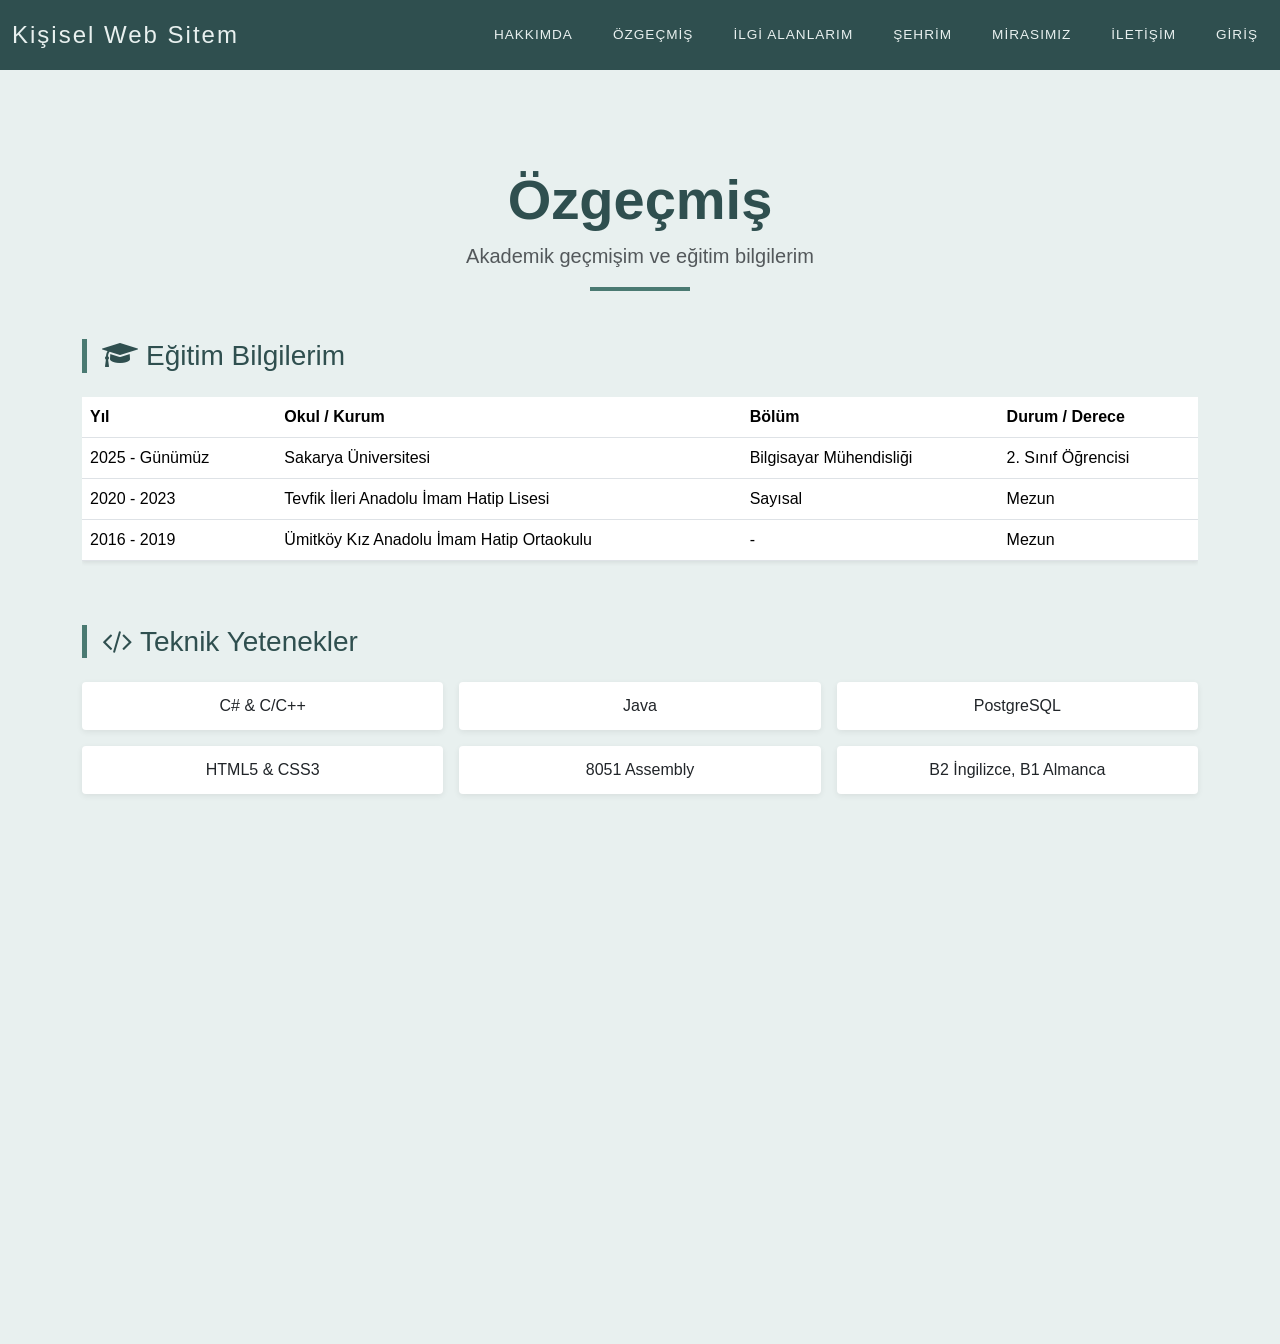
<file: cv.html>
<!doctype html>
<html lang="tr">
<head>
    <meta charset="utf-8">
    <meta name="viewport" content="width=device-width, initial-scale=1.0">
    <title>Özgeçmiş - Kişisel Web Sitem</title>
    
    <link href="https://cdn.jsdelivr.net/npm/bootstrap@5.3.3/dist/css/bootstrap.min.css" rel="stylesheet">
    <link rel="stylesheet" href="https://cdnjs.cloudflare.com/ajax/libs/font-awesome/4.7.0/css/font-awesome.min.css">
    <link href="style.css" rel="stylesheet">
</head>
<body>

<header>
    <nav class="navbar navbar-expand-md">
        <div class="container-fluid">
            <a class="navbar-brand d-flex align-items-center" href="index.html">
                <span class="fs-4 fw-light navbar-brand-text">Kişisel Web Sitem</span>
            </a>
            <button class="navbar-toggler navbar-toggler-custom" type="button" data-bs-toggle="collapse" data-bs-target="#navbarNav">
                <span class="navbar-toggler-icon navbar-toggler-icon-custom"></span>
            </button>
            <div class="collapse navbar-collapse" id="navbarNav">
                <ul class="navbar-nav ms-auto text-uppercase fs-6">
                    <li class="nav-item"><a class="nav-link nav-link-custom" href="hakkimda.html">Hakkımda</a></li>
                    <li class="nav-item"><a class="nav-link nav-link-custom active" href="cv.html">Özgeçmiş</a></li>
                    <li class="nav-item"><a class="nav-link nav-link-custom" href="ilgi_alanlarim.html">İlgi Alanlarım</a></li>
                    <li class="nav-item"><a class="nav-link nav-link-custom" href="sehir.html">Şehrim</a></li>
                    <li class="nav-item"><a class="nav-link nav-link-custom" href="miras.html">Mirasımız</a></li>
                    <li class="nav-item"><a class="nav-link nav-link-custom" href="iletisim.html">İletişim</a></li>
                    <li class="nav-item"><a class="nav-link nav-link-custom" href="login.php">Giriş</a></li>
                </ul>
            </div>
        </div>
    </nav>
</header>

<main class="container my-5 py-5">

    <section class="text-center mb-5">
        <h1 class="display-4 fw-bold cv-baslik">Özgeçmiş</h1>
        <p class="lead text-muted">Akademik geçmişim ve eğitim bilgilerim</p>
        <hr class="cv-hr">
    </section>

    <section class="mb-5">
        <article>
            <h2 class="h3 mb-4 bolum-baslik-sol">
                <i class="fa fa-graduation-cap me-2"></i>Eğitim Bilgilerim
            </h2>
            <div class="table-responsive">
                <table class="table table-hover shadow-sm custom-cv-table">
                    <thead>
                        <tr>
                            <th>Yıl</th>
                            <th>Okul / Kurum</th>
                            <th>Bölüm</th>
                            <th>Durum / Derece</th>
                        </tr>
                    </thead>
                    <tbody>
                        <tr>
                            <td>2025 - Günümüz</td>
                            <td>Sakarya Üniversitesi</td>
                            <td>Bilgisayar Mühendisliği</td>
                            <td>2. Sınıf Öğrencisi</td>
                        </tr>
                        <tr>
                            <td>2020 - 2023</td>
                            <td>Tevfik İleri Anadolu İmam Hatip Lisesi</td>
                            <td>Sayısal</td>
                            <td>Mezun</td>
                        </tr>
                        <tr>
                            <td>2016 - 2019</td>
                            <td>Ümitköy Kız Anadolu İmam Hatip Ortaokulu</td>
                            <td>-</td>
                            <td>Mezun</td>
                        </tr>
                    </tbody>
                </table>
            </div>
        </article>
    </section>

    <section class="mb-5">
        <article>
            <h2 class="h3 mb-4 bolum-baslik-sol">
                <i class="fa fa-code me-2"></i>Teknik Yetenekler
            </h2>
            <div class="row g-3">
                <div class="col-md-4"><div class="yetenek-kutu">C# & C/C++</div></div>
                <div class="col-md-4"><div class="yetenek-kutu">Java</div></div>
                <div class="col-md-4"><div class="yetenek-kutu">PostgreSQL</div></div>
                <div class="col-md-4"><div class="yetenek-kutu">HTML5 & CSS3</div></div>
                <div class="col-md-4"><div class="yetenek-kutu">8051 Assembly</div></div>
                <div class="col-md-4"><div class="yetenek-kutu">B2 İngilizce, B1 Almanca</div></div>
            </div>
        </article>
    </section>

</main>

<footer class="site-footer">
    <div class="container">
        <div class="row mb-4">
            <div class="col-md-4 mb-4">
                <h4>Kişisel Web Sitem</h4>
                <p class="footer-desc">Eğitim ve Yetkinliklerim.</p>
            </div>
            <div class="col-md-4 mb-4">
                <h6 class="footer-heading">Sayfalar</h6>
                <ul>
                    <li><a href="hakkimda.html">Hakkımda</a></li>
                    <li><a href="cv.html">Özgeçmiş</a></li>
                    <li><a href="ilgi_alanlarim.html">İlgi Alanlarım</a></li>
                    <li><a href="sehir.html">Şehrim</a></li>
                    <li><a href="miras.html">Mirasımız</a></li>
                    <li><a href="iletisim.html">İletişim</a></li>
                </ul>
            </div>
            <div class="col-md-4 mb-4">
                <h6 class="footer-heading">Sosyal Medya</h6>
                <ul>
                    <li><a href="https://twitter.com"><i class="fa fa-twitter me-2"></i>Twitter</a></li>
                    <li><a href="https://www.instagram.com" target="_blank"><i class="fa fa-instagram me-2"></i>Instagram</a></li>
                </ul>
            </div>
        </div>
        <div class="footer-bottom">
            <p>© 2026 Kişisel Web Sitem</p>
        </div>
    </div>
</footer>

<script src="https://cdn.jsdelivr.net/npm/bootstrap@5.3.3/dist/js/bootstrap.bundle.min.js"></script>
</body>
</html>
</file>
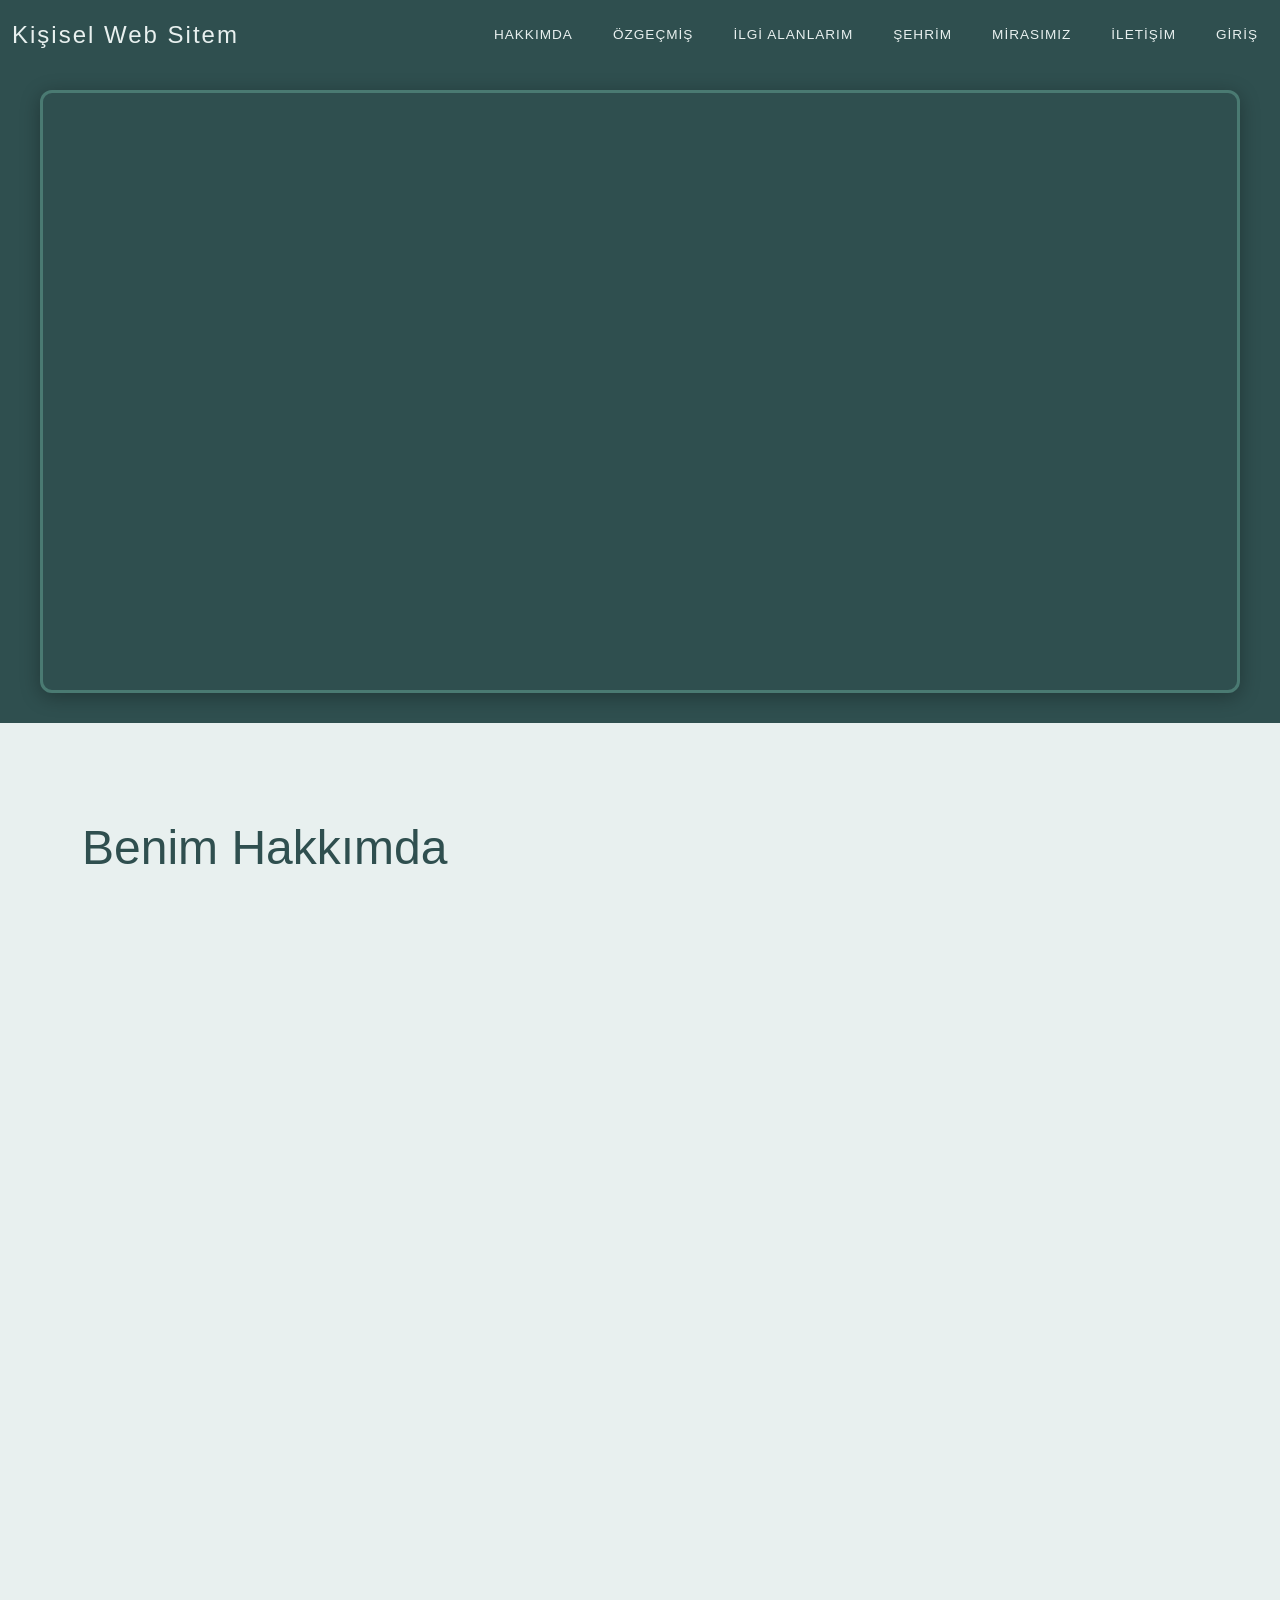
<file: hakkimda.html>
<!doctype html>
<html lang="tr">
<head>
    <meta charset="utf-8">
    <meta name="viewport" content="width=device-width, initial-scale=1.0">
    <title>Hakkımda - Kişisel Web Sitem</title>
    
    <link href="https://cdn.jsdelivr.net/npm/bootstrap@5.3.3/dist/css/bootstrap.min.css" rel="stylesheet">
    <link rel="stylesheet" href="https://cdnjs.cloudflare.com/ajax/libs/font-awesome/4.7.0/css/font-awesome.min.css">
    <link href="style.css" rel="stylesheet">
</head>
<body>

<div class="navbar-video-wrap">
    <nav class="navbar navbar-expand-md">
        <div class="container-fluid">
            <a class="navbar-brand d-flex align-items-center" href="#">
                <span class="fs-4 fw-light navbar-brand-text">Kişisel Web Sitem</span>
            </a>

            <button class="navbar-toggler navbar-toggler-custom" type="button" data-bs-toggle="collapse" data-bs-target="#navbarNav">
                <span class="navbar-toggler-icon navbar-toggler-icon-custom"></span>
            </button>

            <div class="collapse navbar-collapse" id="navbarNav">
                <ul class="navbar-nav ms-auto text-uppercase fs-6">
                    <li class="nav-item"><a class="nav-link nav-link-custom active" href="hakkimda.html">Hakkımda</a></li>
                    <li class="nav-item"><a class="nav-link nav-link-custom" href="cv.html">Özgeçmiş</a></li>
                    <li class="nav-item"><a class="nav-link nav-link-custom" href="ilgi_alanlarim.html">İlgi Alanlarım</a></li>
                    <li class="nav-item"><a class="nav-link nav-link-custom" href="sehir.html">Şehrim</a></li>
                    <li class="nav-item"><a class="nav-link nav-link-custom" href="miras.html">Mirasımız</a></li>
                    <li class="nav-item"><a class="nav-link nav-link-custom" href="iletisim.html">İletişim</a></li>
                    <li class="nav-item"><a class="nav-link nav-link-custom" href="login.php">Giriş</a></li>
                </ul>
            </div>
        </div>
    </nav>

    <div class="video-wrapper">
        <div class="video-cerceve">
            <video autoplay muted loop playsinline>
                <source src="resimler/arkaplan.mp4" type="video/mp4">
                Tarayıcınız video etiketini desteklemiyor.
            </video>
        </div>
    </div>
</div>

<main id="icerik" class="container my-5 py-5">
    <div class="row align-items-center mb-5">
        <div class="col-md-7 mb-4">
            <h2 class="display-5 mb-4 sayfa-baslik">Benim Hakkımda</h2>
            <p class="lead">Merhaba! Ben Asude Elif Karaağaç. 21 yaşındayım. Bilgisayar Mühendisliği öğrencisiyim. Bu sayfada sizlere hobilerimden ve geçmiş etkinliklerimden bahsedeceğim.</p>
        </div>
    </div>

    <div class="row">
        <div class="col-12">
            <h2 class="display-5 mb-4 text-center sayfa-baslik">Hobilerim</h2>

            <!-- FOTOĞRAFÇILIK -->
            <div id="hobby-fotograf" class="hobby-block mb-5">
                <h3 class="hobby-title text-center">Fotoğrafçılık</h3>
                <div class="slider-wrap position-relative">
                    <div class="mySlide active"><img src="resimler/foto1.jpeg" class="sub-slider-img d-block w-100"></div>
                    <div class="mySlide"><img src="resimler/foto2.jpeg" class="sub-slider-img d-block w-100"></div>
                    <div class="mySlide"><img src="resimler/foto3.jpeg" class="sub-slider-img d-block w-100"></div>
                    <button class="slider-btn prev" onclick="changeSlide('fotograf', -1)">&#10094;</button>
                    <button class="slider-btn next" onclick="changeSlide('fotograf', 1)">&#10095;</button>
                </div>
                <div class="text-center mt-1 slider-counter" id="counter-fotograf">1 / 3</div>
                <p class="text-center mt-2 fw-bold">Doğa ve manzara fotoğrafları çekmek benim için bir tutku</p>
            </div>

            <!-- EL İŞİ & RESİM -->
            <div id="hobby-elisi" class="hobby-block mb-5">
                <h3 class="hobby-title text-center">El İşi & Resim</h3>
                <div class="slider-wrap position-relative">
                    <div class="mySlide active"><img src="resimler/el2.jpg" class="sub-slider-img d-block w-100"></div>
                    <div class="mySlide"><img src="resimler/el3.jpg" class="sub-slider-img d-block w-100"></div>
                    <div class="mySlide"><img src="resimler/el1.jpg" class="sub-slider-img d-block w-100"></div>
                    <div class="mySlide"><img src="resimler/el4.jpeg" class="sub-slider-img d-block w-100"></div>
                    <button class="slider-btn prev" onclick="changeSlide('elisi', -1)">&#10094;</button>
                    <button class="slider-btn next" onclick="changeSlide('elisi', 1)">&#10095;</button>
                </div>
                <div class="text-center mt-1 slider-counter" id="counter-elisi">1 / 4</div>
                <p class="text-center mt-2 fw-bold">İnsanı dinlendiren en güzel aktiviteler</p>
            </div>

            <!-- SPOR -->
            <div id="hobby-spor" class="hobby-block mb-5">
                <h3 class="hobby-title text-center">Spor</h3>
                <div class="slider-wrap position-relative">
                    <div class="mySlide active"><img src="resimler/spor1.jpeg" class="sub-slider-img d-block w-100"></div>
                    <div class="mySlide"><img src="resimler/spor2.jpg" class="sub-slider-img d-block w-100"></div>
                    <div class="mySlide"><img src="resimler/spor3.jpg" class="sub-slider-img d-block w-100"></div>
                    <button class="slider-btn prev" onclick="changeSlide('spor', -1)">&#10094;</button>
                    <button class="slider-btn next" onclick="changeSlide('spor', 1)">&#10095;</button>
                </div>
                <div class="text-center mt-1 slider-counter" id="counter-spor">1 / 3</div>
                <p class="text-center mt-2 fw-bold">İyi hissettiren ve iyi gelen aktivitelerim</p>
            </div>
        </div>
    </div>

    <div class="row">
        <div class="col-12">
            <h2 class="display-5 mb-4 text-center sayfa-baslik">Etkinliklerim</h2>

            <!-- Trabzon -->
            <div id="etkinlik-trabzon" class="etkinlik-block mb-5">
                <h3 class="etkinlik-title text-center">Trabzon Gezisi</h3>
                <div class="slider-wrap position-relative">
                    <div class="mySlide active"><img src="resimler/trabzon1.jpeg" class="sub-slider-img d-block w-100"></div>
                    <div class="mySlide"><img src="resimler/trabzon2.jpeg" class="sub-slider-img d-block w-100"></div>
                    <div class="mySlide"><img src="resimler/trabzon3.jpg" class="sub-slider-img d-block w-100"></div>
                    <div class="mySlide"><img src="resimler/trabzon4.jpg" class="sub-slider-img d-block w-100"></div>
                    <button class="slider-btn prev" onclick="changeSlide('trabzon', -1)">&#10094;</button>
                    <button class="slider-btn next" onclick="changeSlide('trabzon', 1)">&#10095;</button>
                </div>
                <div class="text-center mt-1 slider-counter" id="counter-trabzon">1 / 4</div>
                <p class="text-center mt-2 fw-bold">Trabzon gezimden resimler. Uzungöl ve Sümela Manastırı</p>
            </div>

            <!-- Antalya -->
            <div id="etkinlik-antalya" class="etkinlik-block mb-5">
                <h3 class="etkinlik-title text-center">Antalya Gezisi</h3>
                <div class="slider-wrap position-relative">
                    <div class="mySlide active"><img src="resimler/antalya1.jpg" class="sub-slider-img d-block w-100"></div>
                    <div class="mySlide"><img src="resimler/antalya2.jpg" class="sub-slider-img d-block w-100"></div>
                    <div class="mySlide"><img src="resimler/antalya3.jpg" class="sub-slider-img d-block w-100"></div>
                    <div class="mySlide"><img src="resimler/antalya4.jpg" class="sub-slider-img d-block w-100"></div>
                    <button class="slider-btn prev" onclick="changeSlide('antalya', -1)">&#10094;</button>
                    <button class="slider-btn next" onclick="changeSlide('antalya', 1)">&#10095;</button>
                </div>
                <div class="text-center mt-1 slider-counter" id="counter-antalya">1 / 4</div>
                <p class="text-center mt-2 fw-bold">Antalya gezimden resimler</p>
            </div>
        </div>
    </div>
</main>


    <footer class="site-footer">
      <div class="container">
        <div class="row mb-4">
          <div class="col-md-4 mb-4">
            <h4>Kişisel Web Sitem</h4>
            <p class="footer-desc">Gezilerim, hobilerim ve hayatımdan kareler.</p>
          </div>
          <div class="col-md-4 mb-4">
            <h6 class="footer-heading">Sayfalar</h6>
            <ul>
              <li><a href="hakkimda.html">Hakkımda</a></li>
              <li><a href="cv.html">Özgeçmiş</a></li>
              <li><a href="ilgi_alanlarim.html">İlgi Alanlarım</a></li>
              <li><a href="sehir.html">Şehrim</a></li>
              <li><a href="miras.html">Mirasımız</a></li>
              <li><a href="iletisim.html">İletişim</a></li>
            </ul>
          </div>
          <div class="col-md-4 mb-4">
            <h6 class="footer-heading">Sosyal Medya</h6>
            <ul>
              <li><a href="https://twitter.com"><i class="fa fa-twitter me-2"></i>Twitter</a></li>
              <li><a href="https://www.instagram.com" target="_blank"><i class="fa fa-instagram me-2"></i>Instagram</a></li>
            </ul>
          </div>
        </div>
        <div class="footer-bottom">
          <p>© 2026 Kişisel Web Sitem</p>
        </div>
      </div>
    </footer>

    <script>
      var indexes = { fotograf: 0, elisi: 0, spor: 0, trabzon: 0, antalya: 0 };
      var isAnimating = {};
      var timers = {}; // Her kategori için ayrı zamanlayıcı tutacak

      function changeSlide(id, dir, isAuto = false) {
        if (isAnimating[id]) return;
    
        // Eğer kullanıcı manuel bastıysa , mevcut zamanlayıcıyı sıfırla ve yeniden kur
        if (!isAuto) {
            resetAutoSlide(id);
        }
      
        var block = document.getElementById('hobby-' + id) || document.getElementById('etkinlik-' + id);
        if (!block) return;
      
        isAnimating[id] = true;
      
        var slides = block.querySelectorAll('.mySlide');
        var current = slides[indexes[id]];
        
        // Geçiş efekti başlangıcı
        current.style.opacity = '0';
        current.style.pointerEvents = 'none';
        
        setTimeout(function() {
            current.style.display = 'none';
            current.style.pointerEvents = '';
        
            indexes[id] = (indexes[id] + dir + slides.length) % slides.length;
            var next = slides[indexes[id]];
        
            next.style.opacity = '0';
            next.style.display = 'block';
        
            setTimeout(function() {
                next.style.opacity = '1';
                isAnimating[id] = false;
            }, 30);
          
            var counter = document.getElementById('counter-' + id);
            if (counter) {
                counter.textContent = (indexes[id] + 1) + ' / ' + slides.length;
            }
        }, 350);
      }

      // Kullanıcı butona bastığında çalışan fonksiyon
      function resetAutoSlide(id) {
          // Varsa eski zamanlayıcıyı durdur
          if (timers[id]) {
              clearInterval(timers[id]);
          }

          // 1.5 saniye n sonra her 3 saniyede bir
          timers[id] = setTimeout(function() {
              // İlk otomatik kaydırmayı başlat
              changeSlide(id, 1, true);

              // Sonrasında sürekli devam etmesi için intervale çevir
              timers[id] = setInterval(function() {
                  changeSlide(id, 1, true);
              }, 3000); 
          }, 1500);
      }

      // Sayfa yüklendiğinde aktif olanları görünür 
      document.addEventListener("DOMContentLoaded", function() {
          document.querySelectorAll('.mySlide.active').forEach(function(slide) {
              slide.style.display = 'block';
              slide.style.opacity = '1';
          });
      });
    </script>
    <script src="https://cdn.jsdelivr.net/npm/bootstrap@5.3.3/dist/js/bootstrap.bundle.min.js"></script>
</body>
</html>
</file>
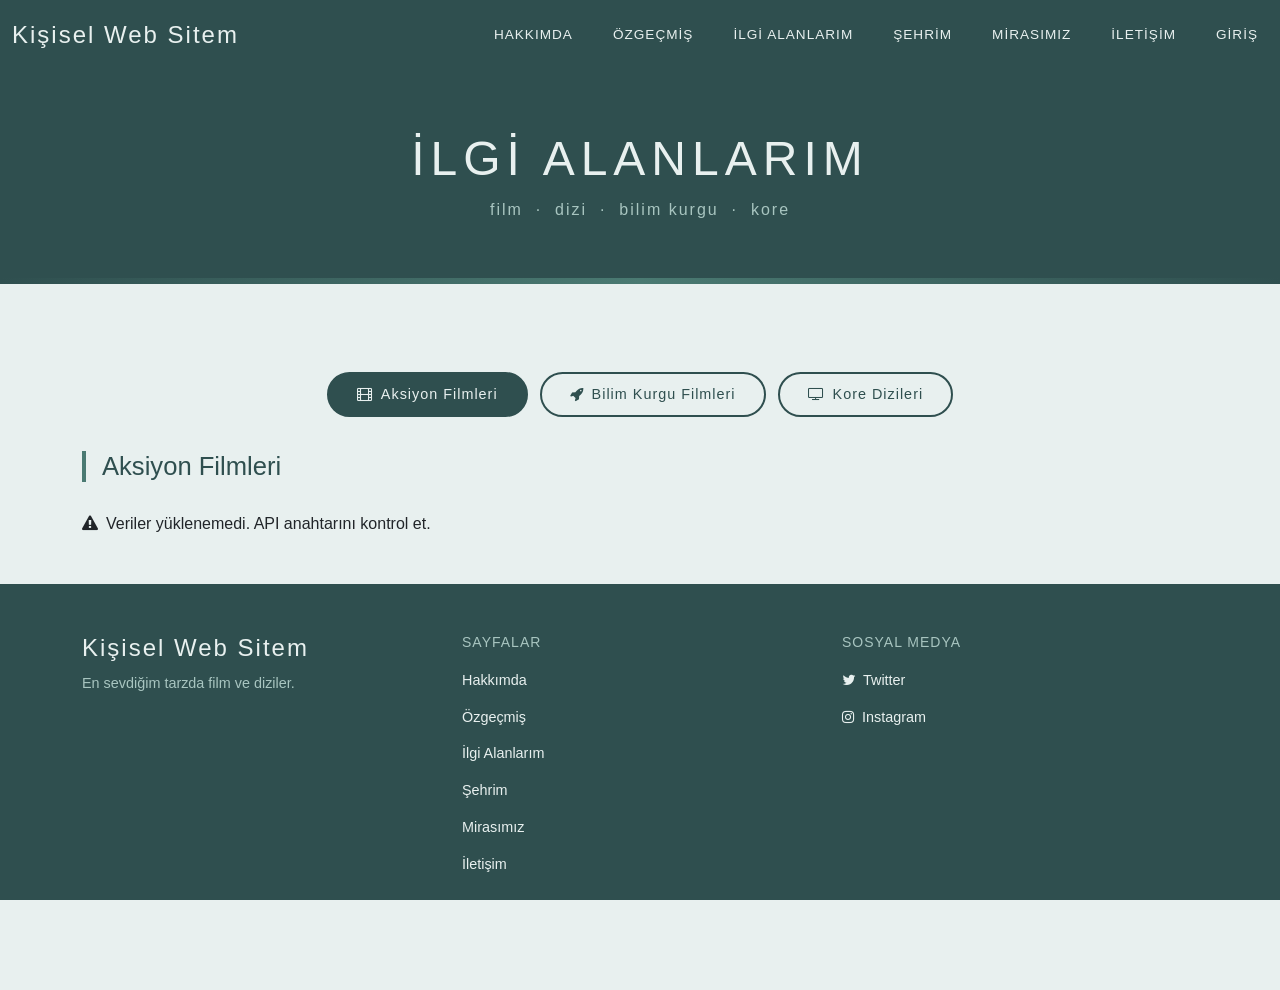
<file: ilgi_alanlarim.html>
<!DOCTYPE html>
<html lang="tr">
<head>
    <meta charset="utf-8">
    <meta name="viewport" content="width=device-width, initial-scale=1.0">
    <title>İlgi Alanlarım</title>

    <link href="https://cdn.jsdelivr.net/npm/bootstrap@5.3.3/dist/css/bootstrap.min.css" rel="stylesheet">
    <link rel="stylesheet" href="https://cdnjs.cloudflare.com/ajax/libs/font-awesome/4.7.0/css/font-awesome.min.css">
    <link href="style.css" rel="stylesheet">

    
</head>
<body>

 <nav class="navbar navbar-expand-md">
    <div class="container-fluid">
        <a class="navbar-brand d-flex align-items-center" href="#">
            <span class="fs-4 fw-light navbar-brand-text">Kişisel Web Sitem</span>
        </a>

        <button class="navbar-toggler navbar-toggler-custom" type="button" data-bs-toggle="collapse" data-bs-target="#navbarNav">
            <span class="navbar-toggler-icon navbar-toggler-icon-custom"></span>
        </button>

        <div class="collapse navbar-collapse" id="navbarNav">
            <ul class="navbar-nav ms-auto text-uppercase fs-6">
                <li class="nav-item"><a class="nav-link nav-link-custom" href="hakkimda.html">Hakkımda</a></li>
                <li class="nav-item"><a class="nav-link nav-link-custom" href="cv.html">Özgeçmiş</a></li>
                <li class="nav-item"><a class="nav-link nav-link-custom active" href="ilgi_alanlarim.html">İlgi Alanlarım</a></li>
                <li class="nav-item"><a class="nav-link nav-link-custom" href="sehir.html">Şehrim</a></li>
                <li class="nav-item"><a class="nav-link nav-link-custom" href="miras.html">Mirasımız</a></li>
                <li class="nav-item"><a class="nav-link nav-link-custom" href="iletisim.html">İletişim</a></li>
                <li class="nav-item"><a class="nav-link nav-link-custom" href="login.php">Giriş</a></li>
            </ul>
        </div>
    </div>
</nav>

<!-- HERO -->
<div class="ilgi-hero">
    <h1>İlgi Alanlarım</h1>
    <p>film &nbsp;·&nbsp; dizi &nbsp;·&nbsp; bilim kurgu &nbsp;·&nbsp; kore</p>
</div>
<div class="hero-alt"></div>

<!-- İÇERİK -->
<main class="container my-5">

    <!-- Sekmeler -->
    <div class="sekme-wrap">
        <button class="sekme-btn aktif" onclick="sekmeGoster('aksiyon', this)">
            <i class="fa fa-film me-2"></i>Aksiyon Filmleri
        </button>
        <button class="sekme-btn" onclick="sekmeGoster('bilimkurgu', this)">
            <i class="fa fa-rocket me-2"></i>Bilim Kurgu Filmleri
        </button>
        <button class="sekme-btn" onclick="sekmeGoster('kore', this)">
            <i class="fa fa-tv me-2"></i>Kore Dizileri
        </button>
    </div>

    <!-- Aksiyon -->
    <div id="sekme-aksiyon" class="sekme-icerik aktif mt-4">
        <h2 class="bolum-baslik">Aksiyon Filmleri</h2>
        <div id="aksiyon-grid" class="row">
            <div class="yukleniyor col-12">
                <i class="fa fa-spinner"></i>
                Yükleniyor...
            </div>
        </div>
    </div>

    <!-- Bilim Kurgu -->
    <div id="sekme-bilimkurgu" class="sekme-icerik mt-4">
        <h2 class="bolum-baslik">Bilim Kurgu Filmleri</h2>
        <div id="bilimkurgu-grid" class="row">
            <div class="yukleniyor col-12">
                <i class="fa fa-spinner"></i>
                Yükleniyor...
            </div>
        </div>
    </div>

    <!-- Kore Dizileri -->
    <div id="sekme-kore" class="sekme-icerik mt-4">
        <h2 class="bolum-baslik">Kore Dizileri</h2>
        <div id="kore-grid" class="row">
            <div class="yukleniyor col-12">
                <i class="fa fa-spinner"></i>
                Yükleniyor...
            </div>
        </div>
    </div>

</main>

<footer class="site-footer">
  <div class="container">
    <div class="row mb-4">
      <div class="col-md-4 mb-4">
        <h4>Kişisel Web Sitem</h4>
        <p class="footer-desc">En sevdiğim tarzda film ve diziler.</p>
      </div>
      <div class="col-md-4 mb-4">
        <h6 class="footer-heading">Sayfalar</h6>
        <ul>
          <li><a href="hakkimda.html">Hakkımda</a></li>
          <li><a href="cv.html">Özgeçmiş</a></li>
          <li><a href="ilgi_alanlarim.html">İlgi Alanlarım</a></li>
          <li><a href="sehir.html">Şehrim</a></li>
          <li><a href="miras.html">Mirasımız</a></li>
          <li><a href="iletisim.html">İletişim</a></li>
        </ul>
      </div>
      <div class="col-md-4 mb-4">
        <h6 class="footer-heading">Sosyal Medya</h6>
        <ul>
          <li><a href="https://twitter.com"><i class="fa fa-twitter me-2"></i>Twitter</a></li>
          <li><a href="https://www.instagram.com" target="_blank"><i class="fa fa-instagram me-2"></i>Instagram</a></li>
        </ul>
      </div>
    </div>
    <div class="footer-bottom">
      <p>© 2026 Kişisel Web Sitem</p>
    </div>
  </div>
</footer>

<script>
// =============================================
const API_KEY = '56d0adef032b06a980b958dbbe519068';
// =============================================

const POSTER_BASE = 'https://image.tmdb.org/t/p/w500';

// Hangi sekmelerin yüklendiğini takip et
var yuklendi = { aksiyon: false, bilimkurgu: false, kore: false };

// Sekme geçişi
function sekmeGoster(id, btn) {
    document.querySelectorAll('.sekme-icerik').forEach(function(el) {
        el.classList.remove('aktif');
    });
    document.querySelectorAll('.sekme-btn').forEach(function(el) {
        el.classList.remove('aktif');
    });
    document.getElementById('sekme-' + id).classList.add('aktif');
    btn.classList.add('aktif');

    // Sadece ilk açılışta yükle
    if (!yuklendi[id]) {
        yuklendi[id] = true;
        if (id === 'aksiyon') filmCek('aksiyon-grid', 28);       // genre 28 = Action
        if (id === 'bilimkurgu') filmCek('bilimkurgu-grid', 878); // genre 878 = Sci-Fi
        if (id === 'kore') koreCek('kore-grid');
    }
}

// Film kartı oluştur
function kartOlustur(item, tip) {
    var poster = item.poster_path
        ? '<img src="' + POSTER_BASE + item.poster_path + '" alt="' + (item.title || item.name) + '">'
        : '<div class="poster-yok"><i class="fa fa-film"></i></div>';

    var baslik = item.title || item.name || 'Bilinmiyor';
    var tarih = (item.release_date || item.first_air_date || '').substring(0, 4);
    var puan = item.vote_average ? item.vote_average.toFixed(1) : '-';
    var aciklama = item.overview
        ? (item.overview.length > 120 ? item.overview.substring(0, 120) + '...' : item.overview)
        : 'Açıklama mevcut değil.';

    return '<div class="col-6 col-md-4 col-lg-3 mb-4">' +
        '<div class="film-kart">' +
            poster +
            '<div class="film-kart-body">' +
                '<div>' +
                    '<h5>' + baslik + '</h5>' +
                    '<div class="yil">' + (tarih || '—') + '</div>' +
                    '<span class="puan"><i class="fa fa-star"></i> ' + puan + '</span>' +
                '</div>' +
                '<p class="aciklama">' + aciklama + '</p>' +
            '</div>' +
        '</div>' +
    '</div>';
}

// Film çek (türe göre)
function filmCek(gridId, genreId) {
    var url = 'https://api.themoviedb.org/3/discover/movie'
        + '?api_key=' + API_KEY
        + '&language=tr-TR'
        + '&sort_by=popularity.desc'
        + '&with_genres=' + genreId
        + '&page=1';

    fetch(url)
        .then(function(res) { return res.json(); })
        .then(function(data) {
            var grid = document.getElementById(gridId);
            if (!data.results || data.results.length === 0) {
                grid.innerHTML = '<div class="hata-kutu col-12">Sonuç bulunamadı.</div>';
                return;
            }
            var html = '';
            data.results.slice(0, 12).forEach(function(film) {
                html += kartOlustur(film, 'film');
            });
            grid.innerHTML = html;
        })
        .catch(function(err) {
            document.getElementById(gridId).innerHTML =
                '<div class="hata-kutu col-12">' +
                '<i class="fa fa-exclamation-triangle me-2"></i>' +
                'Veriler yüklenemedi. API anahtarını kontrol et.' +
                '</div>';
        });
}

// Kore dizisi çek
function koreCek(gridId) {
    var url = 'https://api.themoviedb.org/3/discover/tv'
        + '?api_key=' + API_KEY
        + '&language=tr-TR'
        + '&sort_by=popularity.desc'
        + '&with_original_language=ko'
        + '&page=1';

    fetch(url)
        .then(function(res) { return res.json(); })
        .then(function(data) {
            var grid = document.getElementById(gridId);
            if (!data.results || data.results.length === 0) {
                grid.innerHTML = '<div class="hata-kutu col-12">Sonuç bulunamadı.</div>';
                return;
            }
            var html = '';
            data.results.slice(0, 12).forEach(function(dizi) {
                html += kartOlustur(dizi, 'dizi');
            });
            grid.innerHTML = html;
        })
        .catch(function(err) {
            document.getElementById(gridId).innerHTML =
                '<div class="hata-kutu col-12">' +
                '<i class="fa fa-exclamation-triangle me-2"></i>' +
                'Veriler yüklenemedi. API anahtarını kontrol et.' +
                '</div>';
        });
}

// Sayfa açılınca ilk sekmeyi yükle
window.addEventListener('load', function() {
    yuklendi.aksiyon = true;
    filmCek('aksiyon-grid', 28);
});
</script>

<script src="https://cdn.jsdelivr.net/npm/bootstrap@5.3.3/dist/js/bootstrap.bundle.min.js"></script>
</body>
</html>
</file>
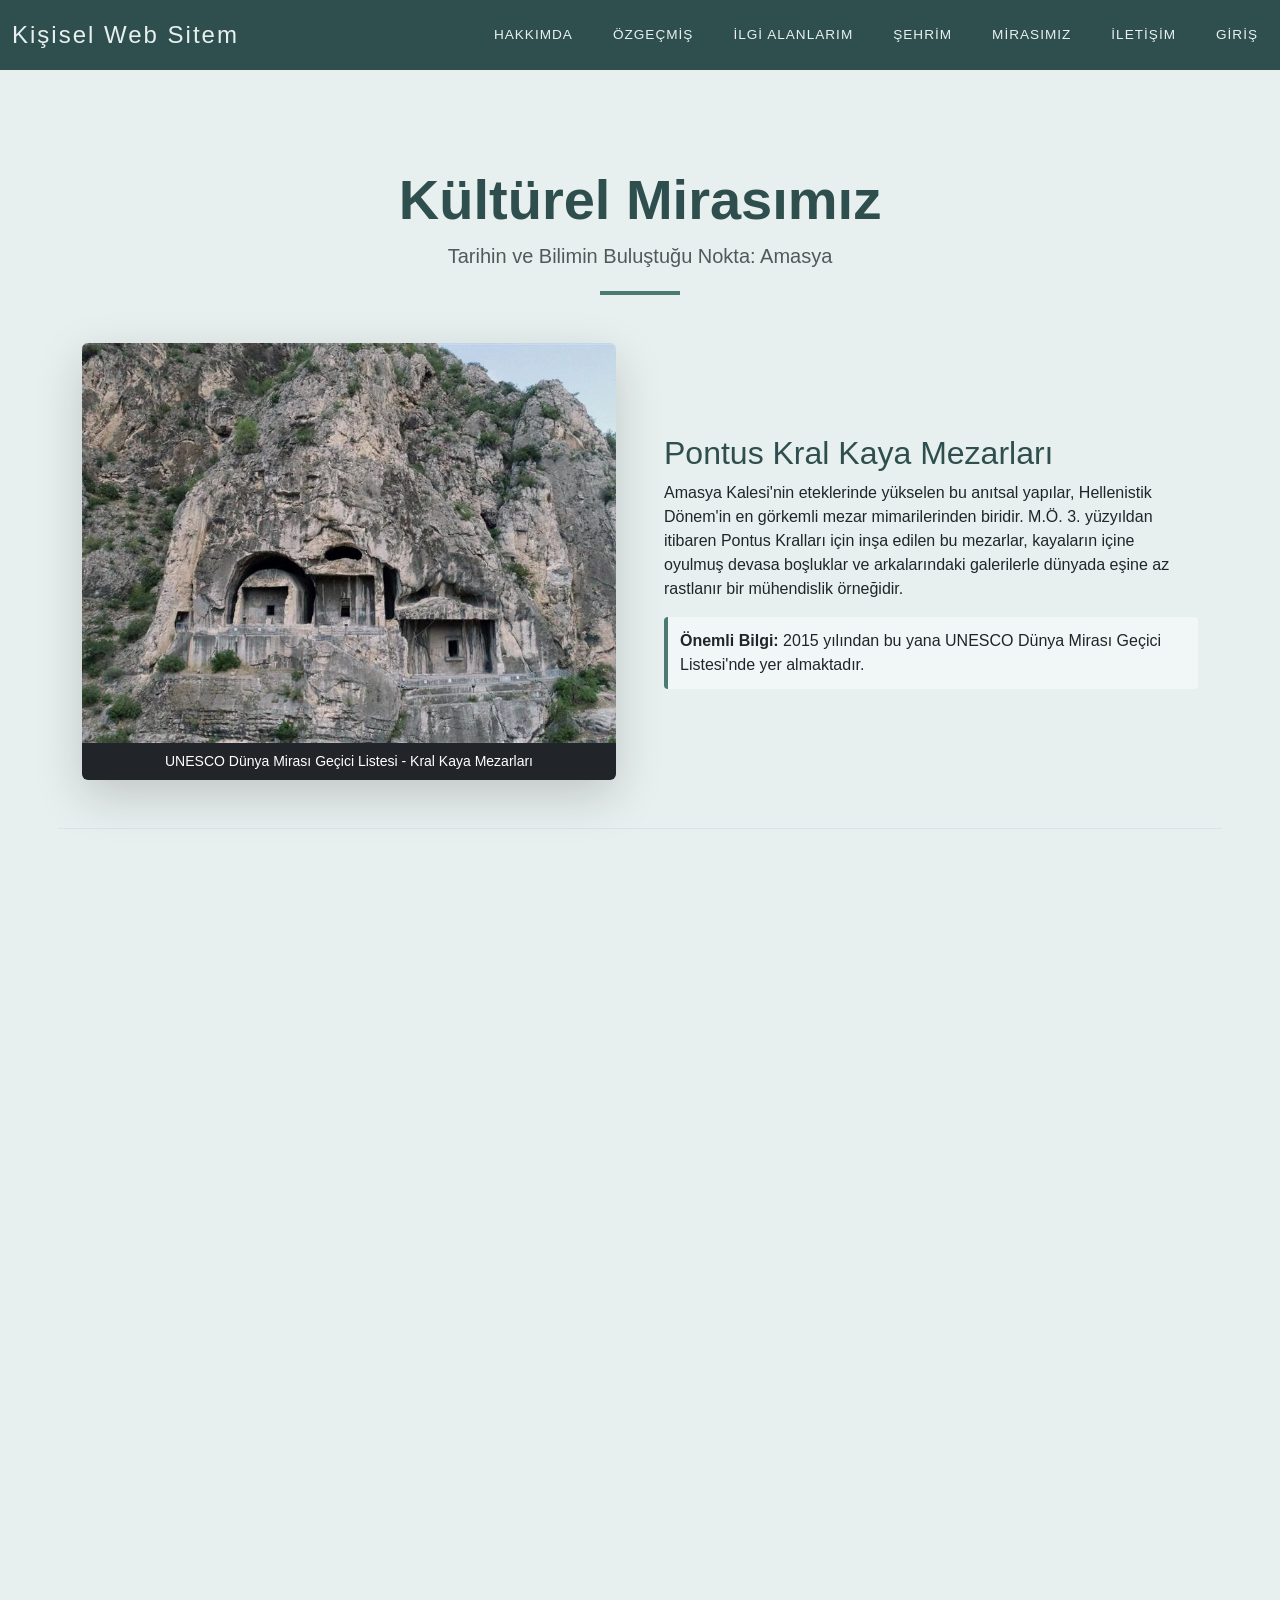
<file: miras.html>
<!doctype html>
<html lang="tr">
<head>
    <meta charset="utf-8">
    <meta name="viewport" content="width=device-width, initial-scale=1.0">
    <title>Mirasımız - Kişisel Web Sitem</title>
    
    <link href="https://cdn.jsdelivr.net/npm/bootstrap@5.3.3/dist/css/bootstrap.min.css" rel="stylesheet">
    <link rel="stylesheet" href="https://cdnjs.cloudflare.com/ajax/libs/font-awesome/4.7.0/css/font-awesome.min.css">
    <link href="style.css" rel="stylesheet">
</head>
<body>

<header>
    <nav class="navbar navbar-expand-md">
        <div class="container-fluid">
            <a class="navbar-brand d-flex align-items-center" href="index.html">
                <span class="fs-4 fw-light navbar-brand-text">Kişisel Web Sitem</span>
            </a>
            <button class="navbar-toggler navbar-toggler-custom" type="button" data-bs-toggle="collapse" data-bs-target="#navbarNav">
                <span class="navbar-toggler-icon navbar-toggler-icon-custom"></span>
            </button>
            <div class="collapse navbar-collapse" id="navbarNav">
                <ul class="navbar-nav ms-auto text-uppercase fs-6">
                    <li class="nav-item"><a class="nav-link nav-link-custom" href="hakkimda.html">Hakkımda</a></li>
                    <li class="nav-item"><a class="nav-link nav-link-custom" href="cv.html">Özgeçmiş</a></li>
                    <li class="nav-item"><a class="nav-link nav-link-custom" href="ilgi_alanlarim.html">İlgi Alanlarım</a></li>
                    <li class="nav-item"><a class="nav-link nav-link-custom" href="sehir.html">Şehrim</a></li>
                    <li class="nav-item"><a class="nav-link nav-link-custom active" href="miras.html">Mirasımız</a></li>
                    <li class="nav-item"><a class="nav-link nav-link-custom" href="iletisim.html">İletişim</a></li>
                    <li class="nav-item"><a class="nav-link nav-link-custom" href="login.php">Giriş</a></li>
                </ul>
            </div>
        </div>
    </nav>
</header>

<main class="container my-5 py-5">
    <article>
        <header class="text-center mb-5">
            <h1 class="display-4 fw-bold miras-baslik">Kültürel Mirasımız</h1>
            <p class="lead text-muted">Tarihin ve Bilimin Buluştuğu Nokta: Amasya</p>
            <hr class="miras-hr">
        </header>

        <section class="row g-5 align-items-center mb-5 pb-5 border-bottom">
            <div class="col-lg-6">
                <figure class="shadow-lg rounded overflow-hidden m-0">
                    <img src="resimler/amasyakralkayamezarliklari.png" class="img-fluid" alt="Amasya Kral Kaya Mezarları">
                    <figcaption class="bg-dark text-white p-2 text-center small">
                        UNESCO Dünya Mirası Geçici Listesi - Kral Kaya Mezarları
                    </figcaption>
                </figure>
            </div>
            <div class="col-lg-6">
                <h2 class="miras-h2">Pontus Kral Kaya Mezarları</h2>
                <p>
                    Amasya Kalesi'nin eteklerinde yükselen bu anıtsal yapılar, Hellenistik Dönem'in en görkemli mezar mimarilerinden biridir. M.Ö. 3. yüzyıldan itibaren Pontus Kralları için inşa edilen bu mezarlar, kayaların içine oyulmuş devasa boşluklar ve arkalarındaki galerilerle dünyada eşine az rastlanır bir mühendislik örneğidir.
                </p>
                <div class="miras-bilgi-kutu">
                    <strong>Önemli Bilgi:</strong> 2015 yılından bu yana UNESCO Dünya Mirası Geçici Listesi'nde yer almaktadır.
                </div>
            </div>
        </section>

        <section class="row g-5 align-items-top mt-4">
            <div class="col-lg-7">
                <h2 class="miras-h2">Sabuncuoğlu Şerefeddin ve Bimarhane</h2>
                <p>
                    Amasya, sadece kralların değil, bilimin de merkezidir. 14. yüzyılda inşa edilen <strong>Amasya Bimarhanesi</strong>, döneminin en ileri tıp merkezlerinden biriydi. Burada görev yapan ünlü hekim <strong>Sabuncuoğlu Şerefeddin</strong>, cerrahi müdahaleleri ilk kez resimlendirerek anlatan <em>Cerrahiyyetü'l-Haniyye</em> eserini bu şehirde kaleme almıştır.
                </p>
                <h4 class="h5 mt-4 miras-h4">Tedavi Yöntemleri ve Miras</h4>
                <p>Müze günümüzde, o dönem uygulanan ilginç ve ileri seviye tedavi yöntemlerini sergilemektedir:</p>
                <ul class="list-group list-group-flush mb-4">
                    <li class="list-group-item bg-transparent"><i class="fa fa-music me-2 miras-icon"></i> <strong>Müzik Terapi:</strong> Ruhsal hastalıkların su sesi ve müzik makamlarıyla tedavisi.</li>
                    <li class="list-group-item bg-transparent"><i class="fa fa-flask me-2 miras-icon"></i> <strong>Fitoterapi:</strong> Şifalı bitkilerden hazırlanan özel macunlar ve ilaçlar.</li>
                    <li class="list-group-item bg-transparent"><i class="fa fa-scissors me-2 miras-icon"></i> <strong>Cerrahi Teknikler:</strong> Kendi icadı olan cerrahi aletler ve yöntemler.</li>
                </ul>
            </div>

            <div class="col-lg-5">
                <aside class="p-4 shadow-sm border rounded bg-white">
                    <h5 class="mb-3 text-center miras-aside-baslik">Tıp Tarihi Müzesi Detayları</h5>
                    <table class="table table-sm small">
                        <tbody>
                            <tr><th>Eser Adı</th><td>Amasya Darüşşifası (Bimarhane)</td></tr>
                            <tr><th>Yapım Yılı</th><td>1308 (İlhanlı Dönemi)</td></tr>
                            <tr><th>Önemli İsim</th><td>Sabuncuoğlu Şerefeddin</td></tr>
                            <tr><th>Konum</th><td>Amasya Merkez</td></tr>
                        </tbody>
                    </table>
                    <img src="resimler/sabuncuoğlu.jpg" class="img-fluid rounded mt-2" alt="Tıp Müzesi">
                </aside>
            </div>
        </section>

        <section class="row g-5 align-items-center mt-5">
            <div class="col-lg-6 order-lg-2">
                <figure class="shadow-lg rounded overflow-hidden m-0">
                    <img src="resimler/amasyakonak.jpg" class="img-fluid" alt="Amasya Yalıboyu Evleri">
                    <figcaption class="bg-dark text-white p-2 text-center small">
                        Geleneksel Osmanlı Sivil Mimarisi - Yalıboyu
                    </figcaption>
                </figure>
            </div>
            <div class="col-lg-6 order-lg-1">
                <h2 class="miras-h2">Yalıboyu Evleri ve Hazeranlar Konağı</h2>
                <p>
                    Yeşilırmak boyunca inci gibi dizilen Amasya Evleri, 19. yüzyıl Osmanlı sivil mimarisinin en zarif örneklerini sunar. Bu evlerin en görkemlisi olan <strong>Hazeranlar Konağı</strong>, 1865 yılında inşa edilmiş olup, dönemin yaşam kültürünü, estetik anlayışını ve aile yapısını günümüze taşır. Günümüzde Etnografya müzesi olarak halka açıktır. Hazeranlar Konağı'nda teşhir edilen eserler arasında 19.yüzyıl yaşantısını yansıtan giysiler, halı ve kilimler, konakta kullanılan günlük mutfak eşyaları ve kadın ziynet eşyaları gibi malzemeler yer almaktadır. Etnoğrafik eserler arasında, özellikle kitabeli olan halılar, bindallılar, gümüş takılar ve altın renkli sırma işlemeler dönemin özelliklerini yansıtması açısından önemlidir.
                </p>
                <h4 class="h5 mt-4 miras-h4">Mimari Kimlik</h4>
                <p>Bu yapılar sadece birer konut değil, aynı zamanda mühendislik ve doğa ile uyumun simgesidir:</p>
                <div class="row">
                    <div class="col-6">
                        <ul class="list-unstyled small">
                            <li><i class="fa fa-caret-right me-2 text-success"></i> <strong>Hımış Tekniği:</strong> Ahşap karkas arası kerpiç dolgu.</li>
                            <li><i class="fa fa-caret-right me-2 text-success"></i> <strong>Cumba:</strong> Sokağa taşan karakteristik çıkmalar.</li>
                        </ul>
                    </div>
                    <div class="col-6">
                        <ul class="list-unstyled small">
                            <li><i class="fa fa-caret-right me-2 text-success"></i> <strong>Haremlik-Selamlık:</strong> Geleneksel iç mekan düzeni.</li>
                            <li><i class="fa fa-caret-right me-2 text-success"></i> <strong>Manzara:</strong> Irmağa dönük geniş pencereler.</li>
                        </ul>
                    </div>
                </div>
                <p class="mt-3 miras-alinti">
                    "Amasya'nın bu tarihi evleri, arkasındaki antik kayalarla bütünleşerek dünyada eşine az rastlanan bir şehir peyzajı oluşturur."
                </p>
            </div>
        </section>

    </article>
</main>

<footer class="site-footer">
    <div class="container">
        <div class="row mb-4">
            <div class="col-md-4 mb-4">
                <h4>Kişisel Web Sitem</h4>
                <p class="footer-desc">Kültürel Miras ve Bilim Tarihi</p>
            </div>
            <div class="col-md-4 mb-4">
                <h6 class="footer-heading">Sayfalar</h6>
                <ul>
                    <li><a href="hakkimda.html">Hakkımda</a></li>
                    <li><a href="cv.html">Özgeçmiş</a></li>
                    <li><a href="ilgi_alanlarim.html">İlgi Alanlarım</a></li>
                    <li><a href="sehir.html">Şehrim</a></li>
                    <li><a href="miras.html">Mirasımız</a></li>
                    <li><a href="iletisim.html">İletişim</a></li>
                </ul>
            </div>
            <div class="col-md-4 mb-4">
                <h6 class="footer-heading">Sosyal Medya</h6>
                <ul>
                    <li><a href="https://twitter.com"><i class="fa fa-twitter me-2"></i>Twitter</a></li>
                    <li><a href="https://www.instagram.com" target="_blank"><i class="fa fa-instagram me-2"></i>Instagram</a></li>
                </ul>
            </div>
        </div>
        <div class="footer-bottom">
            <p>© 2026 Kişisel Web Sitem</p>
        </div>
    </div>
</footer>

<script src="https://cdn.jsdelivr.net/npm/bootstrap@5.3.3/dist/js/bootstrap.bundle.min.js"></script>
</body>
</html>
</file>
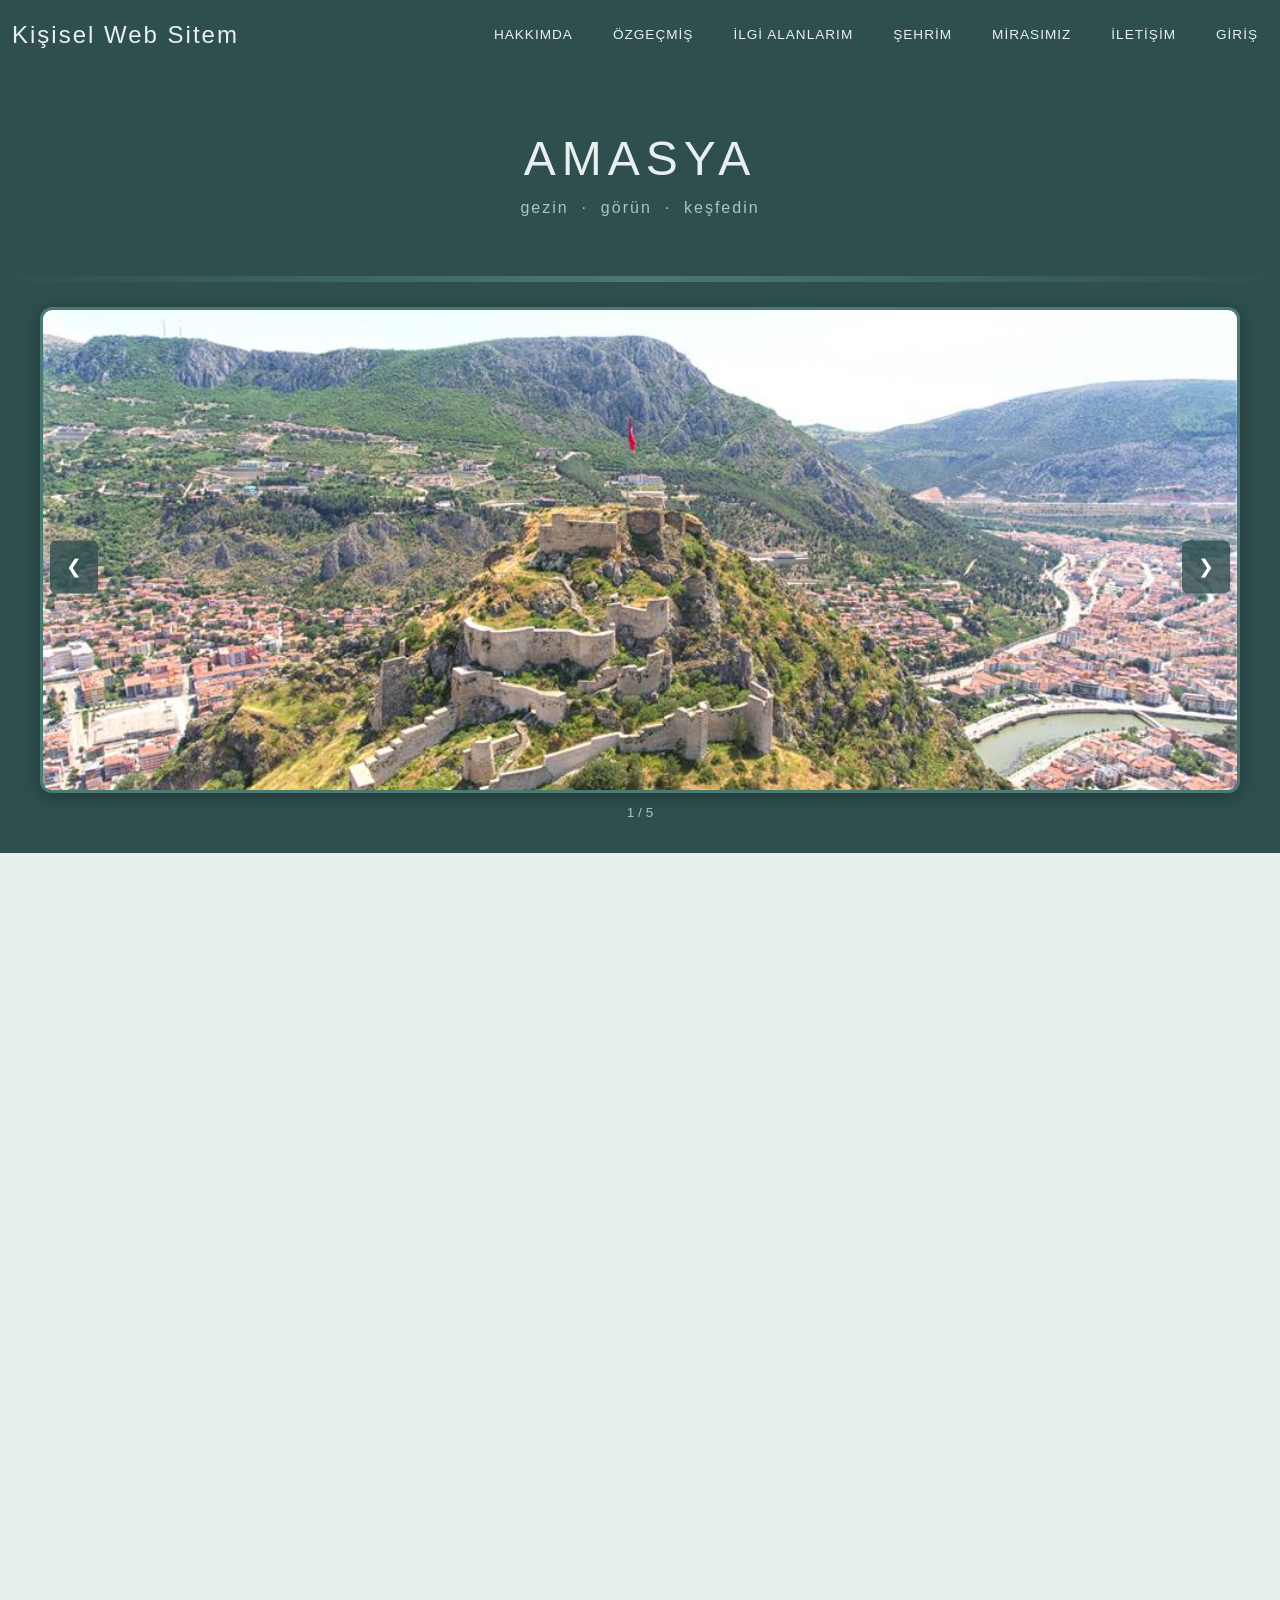
<file: sehir.html>
<!DOCTYPE html>
<html lang="tr">
<head>
    <meta charset="utf-8">
    <meta name="viewport" content="width=device-width, initial-scale=1.0">
    <title>Şehrim - Amasya</title>
    <link href="https://cdn.jsdelivr.net/npm/bootstrap@5.3.3/dist/css/bootstrap.min.css" rel="stylesheet">
    <link rel="stylesheet" href="https://cdnjs.cloudflare.com/ajax/libs/font-awesome/4.7.0/css/font-awesome.min.css">
    <link href="style.css" rel="stylesheet">
</head>
<body>

<nav class="navbar navbar-expand-md">
    <div class="container-fluid">
        <a class="navbar-brand d-flex align-items-center" href="index.html">
            <span class="fs-4 fw-light navbar-brand-text">Kişisel Web Sitem</span>
        </a>
        <button class="navbar-toggler navbar-toggler-custom" type="button" data-bs-toggle="collapse" data-bs-target="#navbarNav">
            <span class="navbar-toggler-icon navbar-toggler-icon-custom"></span>
        </button>
        <div class="collapse navbar-collapse" id="navbarNav">
            <ul class="navbar-nav ms-auto text-uppercase fs-6">
                <li class="nav-item"><a class="nav-link nav-link-custom" href="hakkimda.html">Hakkımda</a></li>
                <li class="nav-item"><a class="nav-link nav-link-custom" href="cv.html">Özgeçmiş</a></li>
                <li class="nav-item"><a class="nav-link nav-link-custom" href="ilgi_alanlarim.html">İlgi Alanlarım</a></li>
                <li class="nav-item"><a class="nav-link nav-link-custom active" href="sehir.html">Şehrim</a></li>
                <li class="nav-item"><a class="nav-link nav-link-custom" href="miras.html">Mirasımız</a></li>
                <li class="nav-item"><a class="nav-link nav-link-custom" href="iletisim.html">İletişim</a></li>
                <li class="nav-item"><a class="nav-link nav-link-custom" href="login.php">Giriş</a></li>
            </ul>
        </div>
    </div>
</nav>

<div class="sehir-hero">
    <h1>Amasya</h1>
    <p>gezin &nbsp;·&nbsp; görün &nbsp;·&nbsp; keşfedin</p>
</div>
<div class="sehir-hero-alt"></div>

<div class="sehir-slider-wrap">
    <div class="sehir-slider-inner">
        <div class="sehirSlide"><img src="resimler/amasyakalesi.png" alt="Amasya Kalesi"></div>
        <div class="sehirSlide"><img src="resimler/alçakköprü.png" alt="Alçak Köprü"></div>
        <div class="sehirSlide"><img src="resimler/amasyaAynalıMağara.jpg" alt="Aynalı Mağara"></div>
        <div class="sehirSlide"><img src="resimler/amasya-borabay-golu.jpg" alt="Borabay Gölü"></div>
        <div class="sehirSlide"><img src="resimler/amasyaferhatsirinasiklarmuze.png" alt="Ferhat ile Şirin Müzesi"></div>
        <button class="sehir-slide-btn prev" onclick="sehirSlide(-1)">&#10094;</button>
        <button class="sehir-slide-btn next" onclick="sehirSlide(1)">&#10095;</button>
    </div>
    <div class="sehir-counter" id="sehir-counter">1 / 5</div>
</div>

<div class="sehir-section">
    <div class="container">
        <div class="row align-items-center g-5">
            <div class="col-md-7">
                <h2 class="sehir-section-title">Amasya Hakkında</h2>
                <p>"Şehzadeler Kenti" olarak anılan Amasya, binlerce yıllık köklü geçmişiyle Anadolu'nun en özel ve kadim duraklarından biridir. Coğrafi olarak Karadeniz Bölgesi'nde yer alsa da; iklimi, verimli toprakları ve kültürel dokusuyla İç Anadolu'nun karakteristik özelliklerini taşıyan bir vadidir.</p>
                <p>Tarihin en önemli coğrafyacılarından Strabon'un doğum yeri olan bu kadim kent, Yeşilırmak'ın hayat verdiği eşsiz bir doğaya sahiptir. Hititlerden Roma'ya, Selçuklulardan Osmanlı'ya kadar pek çok uygarlığa ev sahipliği yapmıştır.</p>
                <p>Cumhuriyet tarihimizde de müstesna bir yere sahip olan Amasya, Milli Mücadele ateşinin en güçlü yandığı, Mustafa Kemal Atatürk'ün kurtuluş meşalesini güçlendirdiği sembol bir şehirdir.</p>
            </div>
            <div class="col-md-5">
                <div class="bilgi-kutu">
                    <h5>Temel Bilgiler</h5>
                    <p>
                        Yüzölçümü: 5.701 km²<br>
                        Nüfus: 335.494<br>
                        Rakım: 1.150 m<br>
                        Trafik Kodu: 05<br>
                        Alan Kodu: 0358<br><br>
                        İlçeler: Göynücek, Gümüşhacıköy, Hamamözü, Merzifon, Suluova, Taşova<br><br>
                        İklim: Karadeniz ile kara iklimi arasında geçiş iklimi hüküm sürer.
                    </p>
                </div>
            </div>
        </div>
    </div>
</div>

<div class="sehir-section">
    <div class="container">
        <h2 class="sehir-section-title">Gezilecek Yerler</h2>
        <div class="row">
            <div class="col-md-4">
                <div class="yer-kart">
                    <img src="resimler/amasyakalesi.png" alt="Amasya Kalesi">
                    <div class="yer-kart-body">
                        <h4>Amasya Kalesi</h4>
                        <p>Harşane Dağı üzerinde, denizden 700 metre yüksekte konumlanan tarihi kale. Pontus Kralı Mithridates dönemine dayanan yapı, dört kapısı ve yeraltı yoluyla ziyaretçilerini büyüler.</p>
                    </div>
                </div>
            </div>
            <div class="col-md-4">
                <div class="yer-kart">
                    <img src="resimler/amasyaAynalıMağara.jpg" alt="Aynalı Mağara">
                    <div class="yer-kart-body">
                        <h4>Aynalı Mağara</h4>
                        <p>Şehir merkezine 3,3 km uzaklıkta, kayaya oyulmuş anıtsal bir mezar. Güneş vurduğunda cephesinin parlamasından dolayı "Aynalı Mağara" adını almıştır.</p>
                    </div>
                </div>
            </div>
            <div class="col-md-4">
                <div class="yer-kart">
                    <img src="resimler/alçakköprü.png" alt="Alçak Köprü">
                    <div class="yer-kart-body">
                        <h4>Alçak Köprü</h4>
                        <p>Roma döneminde inşa edilen, dört yüksek kemerli tarihi köprü. Yeşilırmak'ın yükselen yatağına gömülmesiyle kemerlerin üst kısımları görünür kalmış, halk "Alçak Köprü" adını vermiştir.</p>
                    </div>
                </div>
            </div>
            <div class="col-md-4">
                <div class="yer-kart">
                    <img src="resimler/amasya-borabay-golu.jpg" alt="Borabay Gölü">
                    <div class="yer-kart-body">
                        <h4>Borabay Gölü</h4>
                        <p>Denizden 800 metre yüksekte, zümrüt yeşili suları ve çevresindeki ormanlarla doğa yürüyüşü ve kamp için ideal bir doğal set gölü.</p>
                    </div>
                </div>
            </div>
            <div class="col-md-4">
                <div class="yer-kart">
                    <img src="resimler/arkeolojimüzesi.jpg" alt="Arkeoloji Müzesi">
                    <div class="yer-kart-body">
                        <h4>Arkeoloji Müzesi</h4>
                        <p>Amasya Arkeoloji ve Mumya Müzesi veya Amasya Müzesi, 1958 yılında Amasya'da kurulmuş etnografya, arkeoloji ve mumya müzesidir. Türkiye'de mumya bulunan ender müzelerden birisidir.</p>
                    </div>
                </div>
            </div>
            <div class="col-md-4">
                <div class="yer-kart">
                    <img src="resimler/amasyaferhatsirinasiklarmuze.png" alt="Ferhat ile Şirin Müzesi">
                    <div class="yer-kart-body">
                        <h4>Ferhat ile Şirin Aşıklar Müzesi</h4>
                        <p>Türkiye'nin ilk ve tek Aşıklar Müzesi. Ferhat ile Şirin, Leyla ile Mecnun, Kerem ile Aslı ve Romeo-Jüliet'in aşk hikâyeleri burada yaşatılmaktadır.</p>
                    </div>
                </div>
            </div>
        </div>
    </div>
</div>

<div class="sehir-section">
    <div class="container">
        <div class="row g-5 align-items-start">
            <div class="col-md-6">
                <h2 class="sehir-section-title">Ferhat ile Şirin Hikâyesi</h2>
                <p>Ferhat, dönemin en ünlü nakkaşlarından biriydi. Mehmene Banu Sultan, kız kardeşi için konakta bir oda süslettirmek istedi ve Ferhat'ı çağırdı. Ferhat işi ustalıkla yaparken Şirin'i gördü ve ona âşık oldu.</p>
                <p>Şirin'i ailesinden istedi fakat Mehmene Banu Sultan vermek istemedi. Bir şart öne sürdü: "Amasya'nın dağlarını deler şehire içme suyu getirirsen sana Şirin'i veririm." Ferhat'taki aşk güce dönüştü ve dağları delmeye başladı.</p>
                <p>Neredeyse şehire su gelecekken Mehmene Banu Sultan, ninesini Ferhat'a göndererek Şirin'in öldüğünü söyletti. Bu acıyı duyan Ferhat, elindeki külüngi havaya fırlattı; külüng başına geldi ve Ferhat hayatını kaybetti. Haberi alan Şirin de kayalıklardan kendini bıraktı.</p>
                <p class="sehir-alinti">"Her bahar mevsimi birinin mezarında kırmızı, diğerinin mezarında beyaz gül açar..."</p>
            </div>
            <div class="col-md-6">
                <div class="bilgi-kutu bilgi-kutu-tam">
                    <h5>Coğrafi Yapı</h5>
                    <p>
                        Akdağ, Tavşan Dağı, İnegöl Dağı, Kocacık Tepesi, Kırklar Dağı ve Ferhat Dağı ilin önemli yükseltileridir.<br><br>
                        Sulama amaçlı gölet ve barajlar ile sulanan verimli ovalara sahip olan il, Borabay Gölü'ne de ev sahipliği yapmaktadır.<br><br>
                        Yeşilırmak ve göletlerde yayın, sazan, turna, levrek ve pullu gibi balık türleri bulunmaktadır.<br><br>
                        İklim: Yazları kara iklimi kadar kurak değil, kışları Karadeniz iklimi kadar ılıman değil — ikisi arasında dengeli bir geçiş iklimi hüküm sürer.
                    </p>
                </div>
            </div>
        </div>

        <div class="mt-5">
            <h2 class="sehir-section-title">Nüfus</h2>
            <div class="nufus-cerceve">
                <img src="resimler/2025_nufs.png" alt="Nüfus">
            </div>
        </div>

    </div>
</div>

<footer class="site-footer">
    <div class="container">
        <div class="row mb-4">
            <div class="col-md-4 mb-4">
                <h4>Kişisel Web Sitem</h4>
                <p class="footer-desc">Memleketim Amasya.</p>
            </div>
            <div class="col-md-4 mb-4">
                <h6 class="footer-heading">Sayfalar</h6>
                <ul>
                    <li><a href="hakkimda.html">Hakkımda</a></li>
                    <li><a href="cv.html">Özgeçmiş</a></li>
                    <li><a href="ilgi_alanlarim.html">İlgi Alanlarım</a></li>
                    <li><a href="sehir.html">Şehrim</a></li>
                    <li><a href="miras.html">Mirasımız</a></li>
                    <li><a href="iletisim.html">İletişim</a></li>
                </ul>
            </div>
            <div class="col-md-4 mb-4">
                <h6 class="footer-heading">Sosyal Medya</h6>
                <ul>
                    <li><a href="https://twitter.com"><i class="fa fa-twitter me-2"></i>Twitter</a></li>
                    <li><a href="https://www.instagram.com" target="_blank"><i class="fa fa-instagram me-2"></i>Instagram</a></li>
                </ul>
            </div>
        </div>
        <div class="footer-bottom">
            <p>© 2026 Kişisel Web Sitem</p>
        </div>
    </div>
</footer>

<script>
var sehirIndex = 0;
var sehirAnimating = false;
var sehirSlides = document.querySelectorAll('.sehirSlide');
var totalSehir = sehirSlides.length;

sehirSlides[0].style.display = 'block';
sehirSlides[0].style.opacity = '1';

function sehirSlide(dir) {
    if (sehirAnimating) return;
    sehirAnimating = true;
    var current = sehirSlides[sehirIndex];
    current.style.opacity = '0';
    setTimeout(function() {
        current.style.display = 'none';
        sehirIndex = (sehirIndex + dir + totalSehir) % totalSehir;
        var next = sehirSlides[sehirIndex];
        next.style.display = 'block';
        setTimeout(function() {
            next.style.opacity = '1';
            sehirAnimating = false;
        }, 30);
        document.getElementById('sehir-counter').textContent = (sehirIndex + 1) + ' / ' + totalSehir;
    }, 350);
}
</script>

<script src="https://cdn.jsdelivr.net/npm/bootstrap@5.3.3/dist/js/bootstrap.bundle.min.js"></script>
</body>
</html>
</file>
<file: style.css>
/* ==========================================================================
   GENEL AYARLAR 
   ========================================================================== */
* {
    margin: 0;
    padding: 0;
    box-sizing: border-box;
}

body, html {
    width: 100%;
    height: 100%;
    overflow-x: hidden;
}

body {
    font-family: Arial, sans-serif;
    padding-top: 0;
    background-color: #e8f0ef;
}

/* ==========================================================================
   NAVBAR
   ========================================================================== */
.navbar {
    background-color: #2f4f4f !important;
    padding: 12px 0;
}

.navbar-brand span {
    color: #e8f0ef !important;
    letter-spacing: 2px;
}

.navbar-nav .nav-link {
    color: #e8f0ef !important;
    margin-left: 20px;
    font-size: 0.85rem;
    letter-spacing: 1px;
    padding-left: 10px !important;
    padding-right: 10px !important;
    white-space: nowrap;
}

.navbar-nav .nav-link:hover {
    color: #a8c5c0 !important;
}

footer a:hover {
    color: #a8c5c0 !important;
    transition: color 0.2s ease;
}

/* ==========================================================================
   HAKKIMDA SAYFASI
   ========================================================================== */

/* Video wrapper */
.video-wrapper {
    background-color: #2f4f4f;
    padding: 20px 40px 30px;
}

.video-cerceve {
    border: 3px solid #4a7a72;
    border-radius: 12px;
    overflow: hidden;
    box-shadow: 0 4px 20px rgba(0,0,0,0.3);
}

.video-cerceve video {
    display: block;
    width: 100%;
    max-height: 600px;
    object-fit: cover;
}

/* Sayfa başlıkları */
.sayfa-baslik {
    color: #2f4f4f;
}

/* ==========================================================================
   SLIDER VE HOBİ 
   ========================================================================== */
.slider-btn {
    position: absolute;
    top: 50%;
    transform: translateY(-50%);
    background: rgba(47, 79, 79, 0.75);
    color: white;
    border: none;
    padding: 10px 14px;
    font-size: 1.2rem;
    cursor: pointer;
    border-radius: 6px;
    z-index: 10;
}

.slider-btn.prev { left: 8px; }
.slider-btn.next { right: 8px; }
.slider-btn:hover { background: rgba(47, 79, 79, 1); }

.mySlide {
    display: none;
    opacity: 0;
    transition: opacity 0.35s ease;
}

.sub-slider-img {
    height: 600px;
    object-fit: contain;
    width: 100%;
    border-radius: 15px;
    min-height: 300px;
    aspect-ratio: 16 / 9;
}

/* Slider sayaç */
.slider-counter {
    font-size: 0.85rem;
    color: #888;
}
.navbar-video-wrap {
    position: relative;
}

.navbar-brand-text {
    letter-spacing: 2px;
    color: #e8f0ef;
}

.navbar-toggler-custom {
    border-color: #a8c5c0;
}

.navbar-toggler-icon-custom {
    filter: invert(1);
}

.hobby-title, .etkinlik-title {
    font-size: 2rem;
    color: #2f4f4f;
    margin-bottom: 20px;
}

/* ==========================================================================
   CV SAYFASI
   ========================================================================== */
.cv-baslik {
    color: #2f4f4f;
}

.cv-hr {
    width: 100px;
    margin: auto;
    border: 2px solid #4a7a72;
    opacity: 1;
}

.bolum-baslik-sol {
    color: #2f4f4f;
    border-left: 5px solid #4a7a72;
    padding-left: 15px;
}

.yetenek-kutu {
    padding: 12px;
    border-radius: 4px;
    background: #fff;
    box-shadow: 0 2px 6px rgba(0,0,0,0.07);
    text-align: center;
}

.custom-cv-table thead tr {
    background-color: #2f4f4f;
    color: #e8f0ef;
}

/* ==========================================================================
   İLGİ ALANLARIM 
   ========================================================================== */

/* Hero Alanı */
.ilgi-hero {
    background-color: #2f4f4f;
    padding: 60px 0 40px;
    text-align: center;
    color: #e8f0ef;
}

.ilgi-hero h1 {
    font-size: 3rem;
    font-weight: 300;
    letter-spacing: 6px;
    text-transform: uppercase;
    color: #e8f0ef;
    margin: 0;
}

.ilgi-hero p {
    color: #a8c5c0;
    font-size: 1rem;
    letter-spacing: 2px;
    margin-top: 10px;
}

.hero-alt {
    height: 6px;
    background: linear-gradient(to right, #2f4f4f, #4a7a72, #2f4f4f);
}

/* Sekme Butonları */
.sekme-wrap {
    display: flex;
    justify-content: center;
    gap: 12px;
    padding: 40px 0 10px;
    flex-wrap: wrap;
}

.sekme-btn {
    padding: 10px 28px;
    border: 2px solid #2f4f4f;
    background: transparent;
    color: #2f4f4f;
    border-radius: 30px;
    font-size: 0.9rem;
    letter-spacing: 1px;
    cursor: pointer;
    transition: all 0.2s ease;
}

.sekme-btn:hover, .sekme-btn.aktif {
    background: #2f4f4f;
    color: #e8f0ef;
}

.bolum-baslik {
    font-size: 1.6rem;
    font-weight: 400;
    color: #2f4f4f;
    border-left: 4px solid #4a7a72;
    padding-left: 16px;
    margin-bottom: 30px;
}

/* Film Kartları Tasarımı */
.film-kart {
    background: #fff;
    border: 1px solid #d0e0dc;
    border-radius: 12px;
    overflow: hidden;
    margin-bottom: 28px;
    box-shadow: 0 2px 12px rgba(47,79,79,0.07);
    transition: transform 0.2s ease, box-shadow 0.2s ease;
    height: 100%;
    display: flex;
    flex-direction: column;
}

.film-kart:hover {
    transform: translateY(-5px);
    box-shadow: 0 8px 24px rgba(47,79,79,0.15);
}

.film-kart img {
    width: 100%;
    height: 320px;
    object-fit: cover;
    display: block;
}

.film-kart-body {
    padding: 16px 18px 20px;
    flex: 1;
    display: flex;
    flex-direction: column;
    justify-content: space-between;
}

.film-kart-body h5 {
    font-size: 1rem;
    font-weight: 600;
    color: #2f4f4f;
    margin-bottom: 6px;
}

.film-kart-body .puan {
    display: inline-flex;
    align-items: center;
    gap: 5px;
    background-color: #2f4f4f;
    color: #e8f0ef;
    font-size: 0.8rem;
    font-weight: 600;
    padding: 4px 10px;
    border-radius: 20px;
    width: fit-content;
}

/* API Durumları (Yükleniyor/Hata) */
.yukleniyor {
    text-align: center;
    padding: 60px 0;
    color: #2f4f4f;
}

.yukleniyor i {
    font-size: 2rem;
    display: block;
    margin-bottom: 12px;
    animation: dondur 1s linear infinite;
}

@keyframes dondur {
    from { transform: rotate(0deg); }
    to { transform: rotate(360deg); }
}

.poster-yok {
    width: 100%;
    height: 320px;
    background-color: #d6e8e4;
    display: flex;
    align-items: center;
    justify-content: center;
    color: #4a7a72;
    font-size: 2.5rem;
}

/* Sekme Gizleme/Gösterme Mantığı */
.sekme-icerik { display: none; }
.sekme-icerik.aktif { display: block; }

/* ==========================================================================
    ŞEHİR SAYFASI
   ========================================================================== */
.sehir-hero {
    background-color: #2f4f4f;
    padding: 60px 0 40px;
    text-align: center;
    color: #e8f0ef;
}

.sehir-hero h1 {
    font-size: 3rem;
    font-weight: 300;
    letter-spacing: 6px;
    text-transform: uppercase;
    color: #e8f0ef;
}

.sehir-hero p {
    color: #a8c5c0;
    font-size: 1rem;
    letter-spacing: 2px;
    margin-top: 8px;
}

.sehir-hero-alt {
    height: 6px;
    background: linear-gradient(to right, #2f4f4f, #4a7a72, #2f4f4f);
}

.nufus-cerceve {
    border: 3px solid #4a7a72;
    border-radius: 12px;
    overflow: hidden;
    box-shadow: 0 4px 20px rgba(47,79,79,0.2);
}

.nufus-cerceve img {
    width: 100%;
    height: 500px;
    object-fit: cover;
    display: block;
}

.sehir-alinti {
    color: #2f4f4f;
    font-style: italic;
}

.bilgi-kutu-tam {
    height: 100%;
}

/* Şehir Slider */
.sehir-slider-wrap {
    position: relative;
    background-color: #2f4f4f;
    padding: 25px 40px 30px;
}

.sehir-slider-inner {
    border: 3px solid #4a7a72;
    border-radius: 12px;
    overflow: hidden;
    box-shadow: 0 4px 20px rgba(0,0,0,0.3);
}

.sehirSlide { display: none; opacity: 0; transition: opacity 0.35s ease; }

.sehirSlide img {
    width: 100%;
    height: 480px;
    object-fit: cover;
    display: block;
}

.sehir-slide-btn {
    position: absolute;
    top: 50%;
    transform: translateY(-50%);
    background: rgba(47,79,79,0.8);
    color: white;
    border: none;
    padding: 12px 16px;
    font-size: 1.2rem;
    cursor: pointer;
    border-radius: 6px;
    z-index: 10;
}

.sehir-slide-btn.prev { left: 50px; }
.sehir-slide-btn.next { right: 50px; }
.sehir-slide-btn:hover { background: rgba(47,79,79,1); }

.sehir-counter {
    text-align: center;
    margin-top: 10px;
    font-size: 0.85rem;
    color: #a8c5c0;
}

/* Şehir İçerik Bölümleri */
.sehir-section {
    padding: 60px 0;
}

.sehir-section:nth-child(even) {
    background-color: #f0f5f4;
}

.sehir-section-title {
    font-size: 1.8rem;
    font-weight: 400;
    color: #2f4f4f;
    border-left: 4px solid #4a7a72;
    padding-left: 16px;
    margin-bottom: 24px;
}

.sehir-section p {
    color: #444;
    line-height: 1.9;
    font-size: 0.97rem;
}

/* Yer Kartları */
.yer-kart {
    background: #fff;
    border: 1px solid #d0e0dc;
    border-radius: 12px;
    overflow: hidden;
    margin-bottom: 30px;
    box-shadow: 0 2px 12px rgba(47,79,79,0.07);
    transition: transform 0.2s ease, box-shadow 0.2s ease;
}

.yer-kart:hover {
    transform: translateY(-4px);
    box-shadow: 0 6px 20px rgba(47,79,79,0.13);
}

.yer-kart img {
    width: 100%;
    height: 220px;
    object-fit: cover;
}

.yer-kart-body {
    padding: 20px 22px 24px;
}

.yer-kart-body h4 {
    font-size: 1.15rem;
    font-weight: 600;
    color: #2f4f4f;
    margin-bottom: 10px;
}

.yer-kart-body p {
    font-size: 0.88rem;
    color: #555;
    line-height: 1.75;
    margin: 0;
}

/* Bilgi Kutusu */
.bilgi-kutu {
    background-color: #2f4f4f;
    color: #e8f0ef;
    border-radius: 12px;
    padding: 30px 35px;
}

.bilgi-kutu h5 {
    color: #a8c5c0;
    font-size: 0.75rem;
    letter-spacing: 2px;
    text-transform: uppercase;
    margin-bottom: 14px;
}

.bilgi-kutu p {
    color: #e8f0ef;
    font-size: 0.92rem;
    line-height: 1.9;
    margin: 0;
}


/* ==========================================================================
   MİRAS SAYFASI
   ========================================================================== */
.miras-baslik {
    color: #2f4f4f;
}

.miras-hr {
    width: 80px;
    margin: 20px auto;
    border: 2px solid #4a7a72;
    opacity: 1;
}

.miras-h2 {
    color: #2f4f4f;
}

.miras-h4 {
    color: #4a7a72;
}

.miras-bilgi-kutu {
    background-color: #f1f7f6;
    border-left: 4px solid #4a7a72;
    padding: 12px;
    border-radius: 4px;
}

.miras-aside-baslik {
    color: #2f4f4f;
}

.miras-icon {
    color: #4a7a72;
}

.miras-alinti {
    color: #666;
    font-size: 0.9rem;
    font-style: italic;
}
/* ==========================================================================
   MİRAS (ÖZEL GÖRSEL AYARLARI)
   ========================================================================== */

/* Tıp Müzesi aside içindeki resim */
aside img.img-fluid {
    width: 100%;
    height: 200px;
    object-fit: cover;
}

/* Yalıboyu figure içindeki resim */
figure img.img-fluid {
    width: 100%;
    height: 400px;
    object-fit: cover;
}

/* ==========================================================================
   İLETİŞİM FORMU
   ========================================================================== */
.error-msg {
    color: #dc3545;
    font-size: 0.82em;
    margin-top: 3px;
}

.success-banner {
    display: none;
    background: #d1e7dd;
    color: #0f5132;
    border-radius: 8px;
    padding: 12px 16px;
    margin-bottom: 16px;
    font-weight: 500;
}

.success-banner.show {
    display: block;
}

/* ==========================================================================
   MOBİL UYUMLULUK (RESPONSIVE)
   ========================================================================== */
@media (max-width: 768px) {
    .navbar {
        background-color: #2f4f4f !important;
    }

    .slider-btn {
        padding: 14px 18px;
    }

    .hobi-description h3,
    .etkinlik-description h3 {
        font-size: 1.5rem;
    }

    .ilgi-hero h1 {
        font-size: 2rem;
    }

    .film-kart img, .poster-yok {
        height: 240px;
    }

    .sehir-hero h1 {
        font-size: 2rem;
    }

    .sehirSlide img {
        height: 240px;
    }

    .sehir-slide-btn.prev { left: 10px; }
    .sehir-slide-btn.next { right: 10px; }

    .sehir-slider-wrap {
        padding: 15px 15px 20px;
    }
}

/* ==========================================================================
   FOOTER
   ========================================================================== */
.site-footer {
    background-color: #2f4f4f;
    color: #e8f0ef;
    padding: 50px 0 20px;
}

.site-footer h4 {
    letter-spacing: 2px;
    font-weight: 300;
}

.site-footer .footer-desc {
    color: #a8c5c0;
    font-size: 0.9rem;
    margin-top: 10px;
}

.site-footer .footer-heading {
    letter-spacing: 1px;
    text-transform: uppercase;
    color: #a8c5c0;
    margin-bottom: 15px;
    font-size: 0.875rem;
}

.site-footer ul {
    list-style: none;
    padding: 0;
    margin: 0;
}

.site-footer ul li {
    margin-bottom: 8px;
}

.site-footer a {
    color: #e8f0ef;
    text-decoration: none;
    font-size: 0.9rem;
    line-height: 2;
}

.site-footer a:hover {
    color: #a8c5c0;
}

.footer-bottom {
    border-top: 1px solid #4a7a72;
    padding-top: 15px;
    text-align: center;
}

.footer-bottom p {
    color: #a8c5c0;
    font-size: 0.8rem;
    margin: 0;
}
</file>
